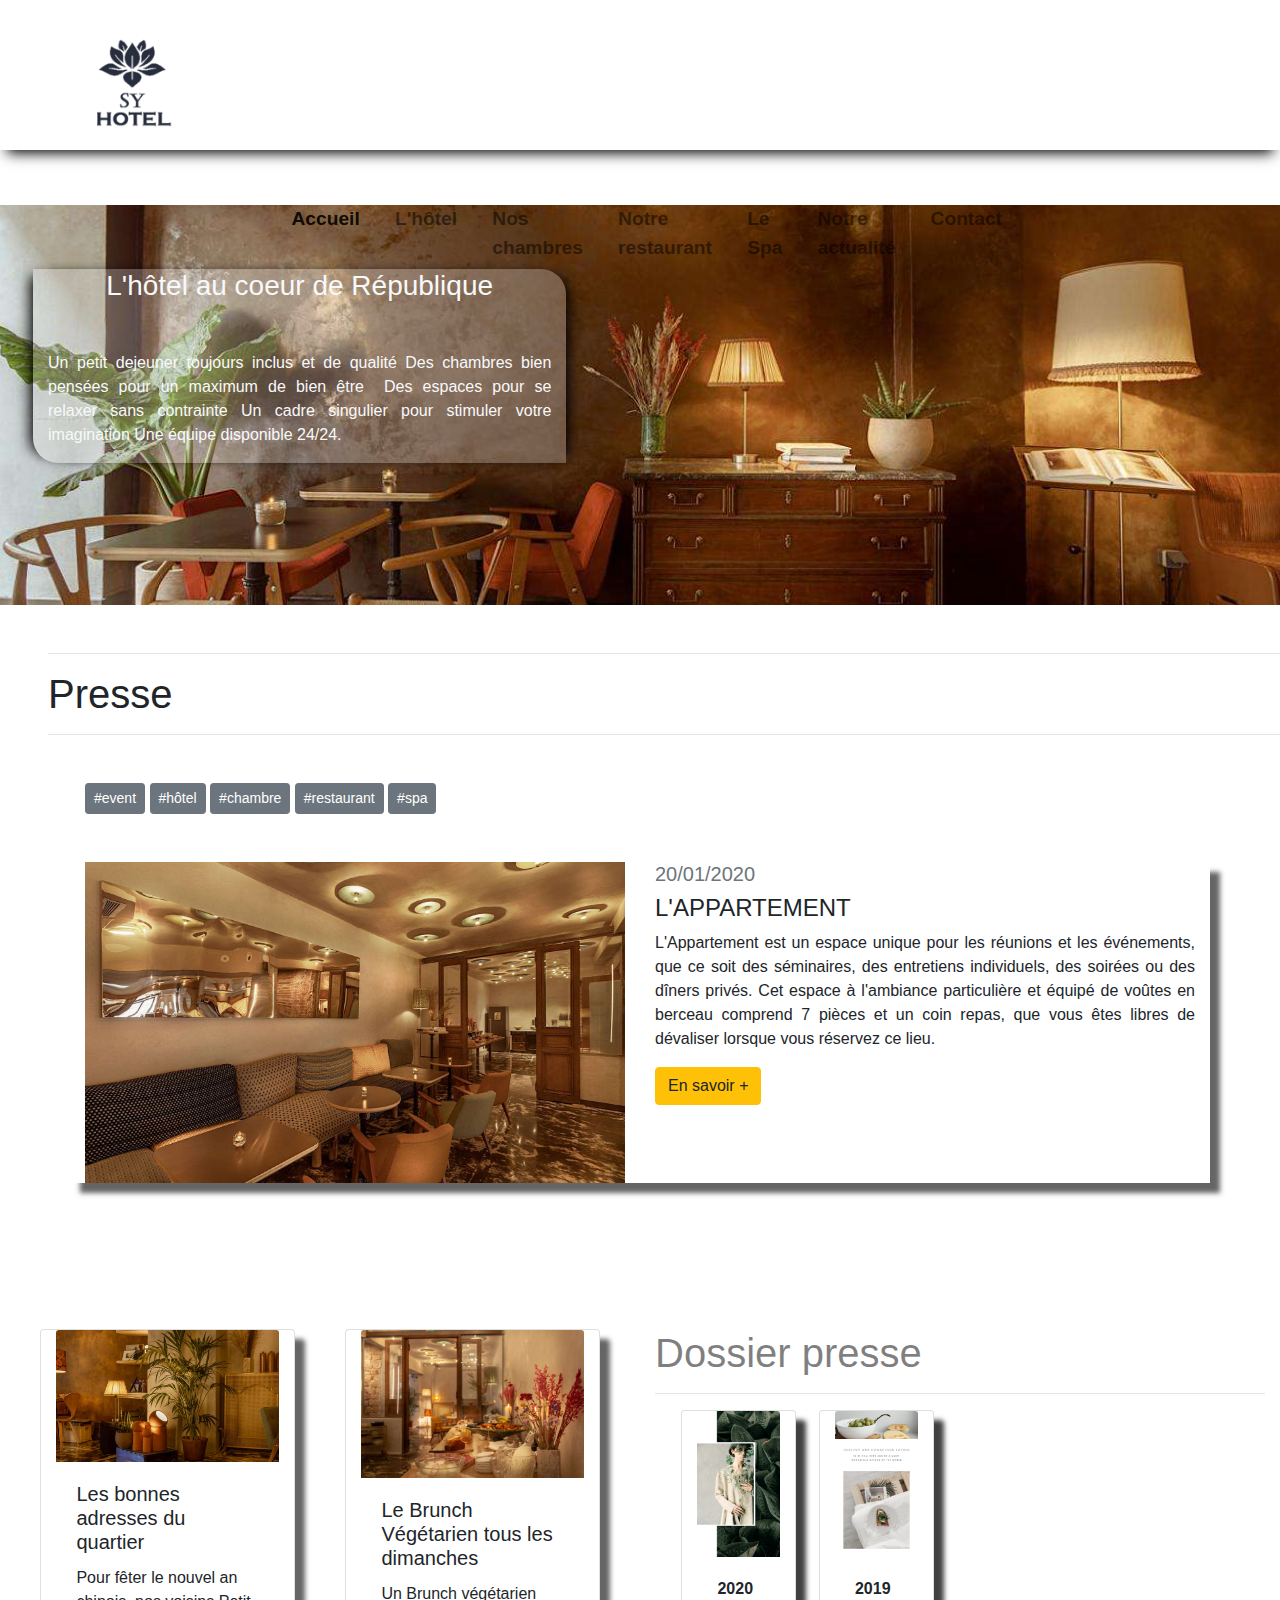
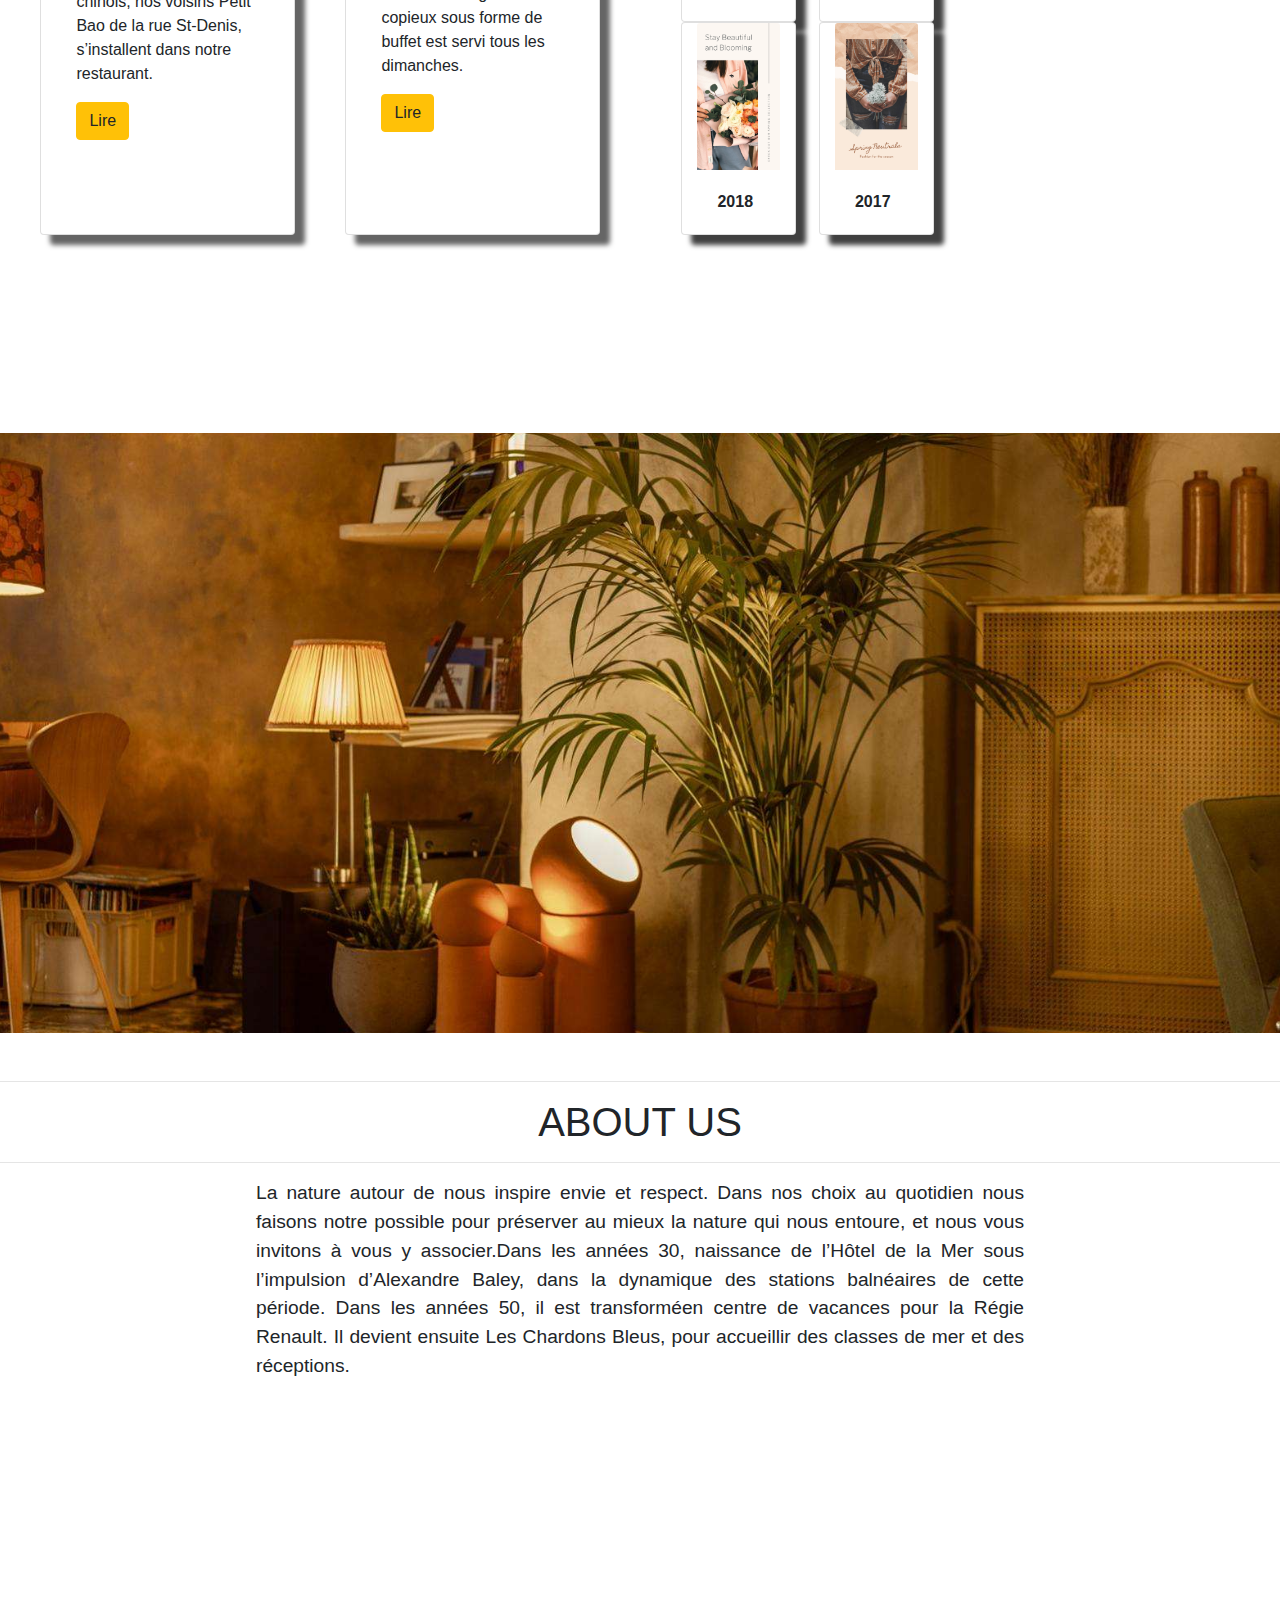
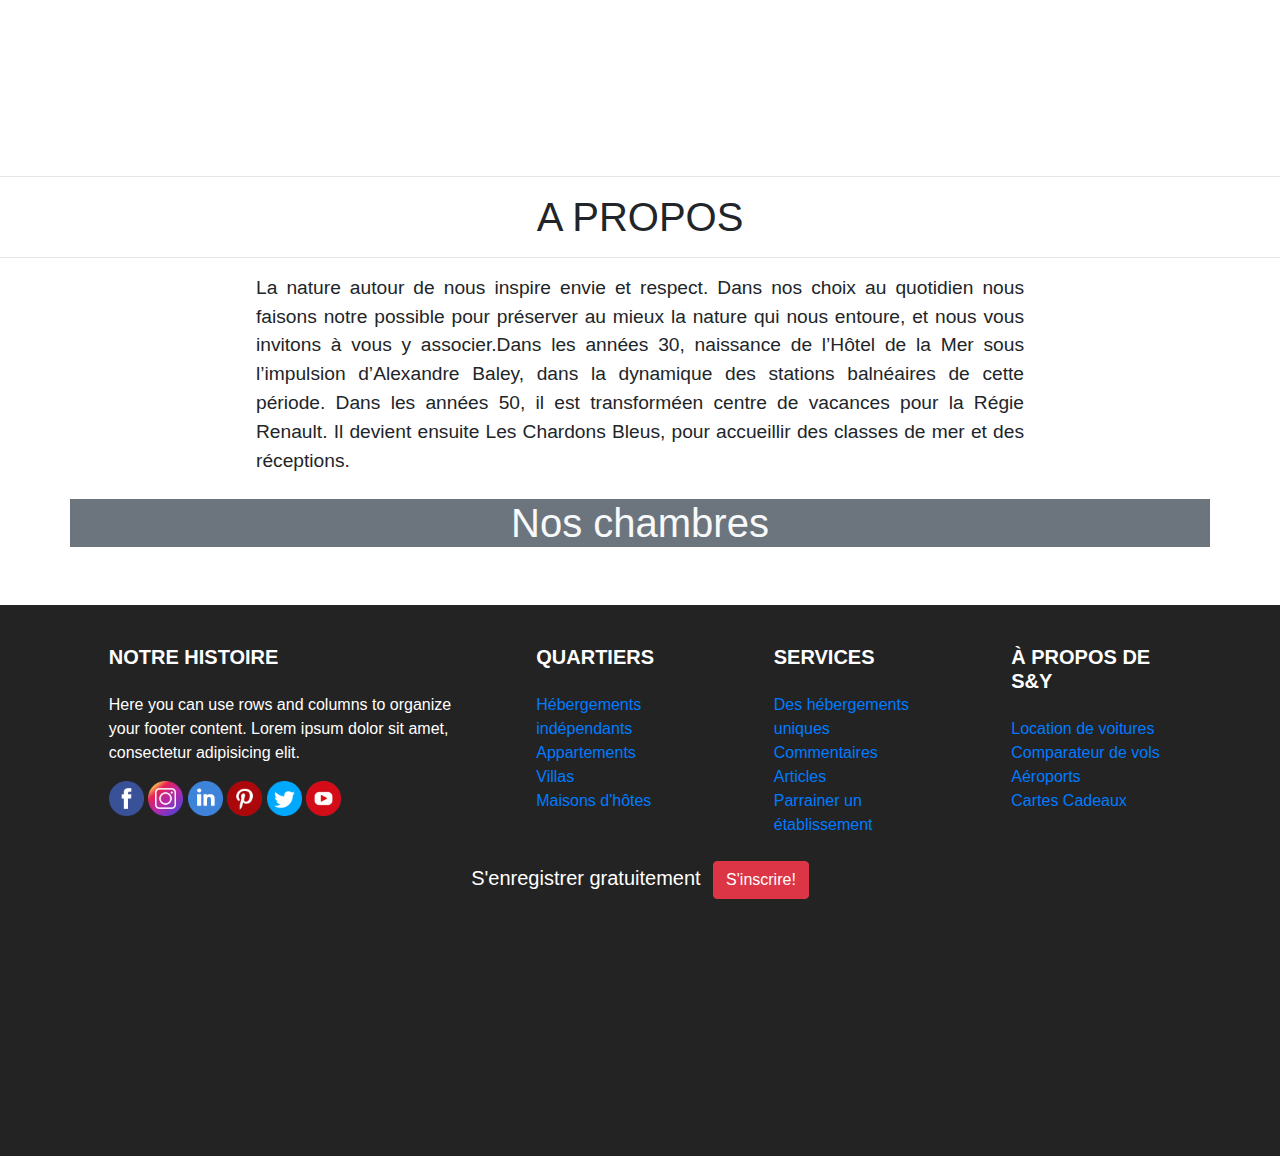
<file: HTML/hotel.html>
<!DOCTYPE html>
<html lang="en">

<head>
  <meta charset="UTF-8">
  <meta name="viewport" content="width=device-width, initial-scale=1.0">
  <meta http-equiv="X-UA-Compatible" content="ie=edge">
  <title>Evaluation | Stéphanie & Yuji</title>

  <!------------ LINKS HTML ------------>
  <link rel="stylesheet" href="/index.html">
  <link rel="stylesheet" href="/HTML/hotel.html">
  <link rel="stylesheet" href="/HTML/chambre.html">
  <link rel="stylesheet" href="/HTML/resto.html">
  <link rel="stylesheet" href="/HTML/spa.html">
  <link rel="stylesheet" href="/HTML/actus.html">

  <!------------ LINKS CSS ------------>

  <link rel="stylesheet" href="/CSS/hotel.css">

  <!------------ LINKS BOOTSTRAP ------------>

  <link rel="stylesheet" href="https://stackpath.bootstrapcdn.com/bootstrap/4.4.1/css/bootstrap.min.css"
    integrity="sha384-Vkoo8x4CGsO3+Hhxv8T/Q5PaXtkKtu6ug5TOeNV6gBiFeWPGFN9MuhOf23Q9Ifjh" crossorigin="anonymous">
  <link rel="stylesheet" href="http://netdna.bootstrapcdn.com/font-awesome/4.7.0/css/font-awesome.min.css">
  <link rel="stylesheet" href="//cdn.staticfile.org/twitter-bootstrap/3.3.7/css/bootstrap.min.css">

  <script src="https://code.jquery.com/jquery-3.4.1.slim.min.js"
    integrity="sha384-J6qa4849blE2+poT4WnyKhv5vZF5SrPo0iEjwBvKU7imGFAV0wwj1yYfoRSJoZ+n"
    crossorigin="anonymous"></script>
  <script src="https://cdn.jsdelivr.net/npm/popper.js@1.16.0/dist/umd/popper.min.js"
    integrity="sha384-Q6E9RHvbIyZFJoft+2mJbHaEWldlvI9IOYy5n3zV9zzTtmI3UksdQRVvoxMfooAo"
    crossorigin="anonymous"></script>
  <script src="https://stackpath.bootstrapcdn.com/bootstrap/4.4.1/js/bootstrap.min.js"
    integrity="sha384-wfSDF2E50Y2D1uUdj0O3uMBJnjuUD4Ih7YwaYd1iqfktj0Uod8GCExl3Og8ifwB6"
    crossorigin="anonymous"></script>

  <!------------ LINKS JQUERY ------------>

  <script src="https://ajax.googleapis.com/ajax/libs/jquery/3.4.1/jquery.min.js"></script>
  <script src="https://ajax.aspnetcdn.com/ajax/jQuery/jquery-3.4.1.min.js"></script>

</head>

<body>
    <!------------ HEADER ------------>

    <header>
      <div class="container-fluid">

        <div class="col-lg-12">
          <figure class="logo col-12 col-lg-2 col-xs-12 offset-xs-1">
            <a href="/index.html">
              <img src="/image/logo-hotel.png" alt="S&Y HOTEL" title="page home" class="img-fluid w-70">
            </a>
          </figure>
          <div class="container-fluid menu col-lg-8 col-md-12 col-xs-12">
            <nav class="navbar navbar-expand-lg navbar-light">
              <button class="navbar-toggler" type="button" data-toggle="collapse" data-target="#navbarNav"
                aria-controls="navbarNav" aria-expanded="false" aria-label="Toggle navigation">
                <span class="navbar-toggler-icon">
                </span>
              </button>
              <div class="collapse navbar-collapse" id="navbarNav">
                <ul class="navbar-nav">
                  <li class="nav-item active">
                    <a class="nav-link" href="../index.html">Accueil<span
                        class="sr-only">(current)</span></a>
                  </li>
                  <li class="nav-item">
                    <a class="nav-link " href="/HTML/hotel.html">L'hôtel</a>
                  </li>
                  <li class="nav-item">
                    <a class="nav-link " href="/HTML/chambre.html">Nos chambres</a>
                  </li>
                  <li class="nav-item">
                    <a class="nav-link " href="/HTML/resto.html">Notre restaurant</a>
                  </li>
                  <li class="nav-item">
                    <a class="nav-link  " href="/HTML/spa.html">Le Spa</a>
                  </li>
                  <li class="nav-item">
                    <a class="nav-link " href="/HTML/actus.html">Notre actualité</a>
                  </li>
                  <li class="nav-item">
                    <a class="nav-link " href="/HTML/contact.html">Contact</a>
                  </li>
                </ul>
                <form class="form-inline my-2 my-lg-0">
                  <input class="form-control mr-sm-2" type="Chercher" placeholder="Chercher" aria-label="Chercher">
                </form>
              </div>
            </nav>
          </div>
    </header>
    <div id="background-video mb-5">
      <h1 class="titlevideo text-light mr-5">L'expérience du Bien-être</h1>
    </div>
    <video class="video" autoplay="" loop="" muted="" poster="" webkit-playsinline="" playsinline=""
      style="width: 100%; height: auto;">
      <source
        data-src="https://player.vimeo.com/external/315867503.hd.mp4?s=26dfba04d42dbe6d5a802fc22fb676ff8bdb29e3&amp;profile_id=175"
        type="video/mp4"
        src="https://player.vimeo.com/external/315867503.hd.mp4?s=26dfba04d42dbe6d5a802fc22fb676ff8bdb29e3&amp;profile_id=175">
      <source
        data-src="https://player.vimeo.com/external/315867503.hd.mp4?s=26dfba04d42dbe6d5a802fc22fb676ff8bdb29e3&amp;profile_id=175"
        type="video/ogg"
        src="https://player.vimeo.com/external/315867503.hd.mp4?s=26dfba04d42dbe6d5a802fc22fb676ff8bdb29e3&amp;profile_id=175">
      <source
        data-src="https://player.vimeo.com/external/315867503.hd.mp4?s=26dfba04d42dbe6d5a802fc22fb676ff8bdb29e3&amp;profile_id=175"
        type="video/webm"
        src="https://player.vimeo.com/external/315867503.hd.mp4?s=26dfba04d42dbe6d5a802fc22fb676ff8bdb29e3&amp;profile_id=175">
    </video>

  </div>

  <!-- <div class="mx-auto offset-md-1" style="width: 200px;">
      <i class="fas fa-angle-down fa-5x mx-auto"></i>
  </div> -->

  <!------------ A PROPOS ------------>

  <div class="row mt-5">

    <img class="position-relative background-about" src="/image/1.jpg" style="width: 100%;" alt="" srcset="">

    <div class="about position-absolute col-10 col-md-5 ml-5">
      <h3 class="text-center text-light mb-5">L'hôtel au coeur de République</h3>
      <p class="text-justify text-light mt-5">
        Un petit dejeuner toujours inclus et de qualité
        Des chambres bien pensées pour un maximum de bien être&nbsp;
        Des&nbsp;espaces pour se relaxer&nbsp;sans contrainte
        Un cadre singulier pour stimuler votre imagination
        Une équipe disponible 24/24.</p>
    </div>

  </div>

  <!------------ PRESSE ------------>

  <div class="presse mt-5 ml-5">
    <hr>
    <h1 class="pressetitle">Presse</h1>
    <hr>
  </div>


  <div class="container tag mt-5 mb-5">

    <input class="btn btn-secondary btn-sm" type="button" value="#event">
    <input class="btn btn-secondary btn-sm" type="button" value="#hôtel">
    <input class="btn btn-secondary btn-sm" type="button" value="#chambre">
    <input class="btn btn-secondary btn-sm" type="button" value="#restaurant">
    <input class="btn btn-secondary btn-sm" type="button" value="#spa">

  </div>
  
  <!------------ FIRST ARTICLE ------------>

<div class="container mb-5">

  <div class="row article">
      <img class="first-article col-md-6" src="/image/2.jpg" alt="" srcset="">
  

      <div class="col-md-6">
        <h5 class="text-secondary">20/01/2020</h5>
        <h4 class="" style="text-transform: uppercase;">L'appartement</h4>
        <p class="text-justify">L'Appartement est un espace unique pour les réunions et les événements,
          que ce soit des séminaires, des entretiens individuels, des soirées ou des dîners privés.
          Cet espace à l'ambiance particulière et équipé de voûtes en berceau comprend 7 pièces et un
          coin repas, que vous êtes libres de dévaliser lorsque vous réservez ce lieu.</p>
          <button type="button" class="btn btn-warning">En savoir +</button>

      </div>
    </div>
  </div>

  <div style="width: auto; height: 50px; background-color: white;"></div>

  <!------------ OTHER ARTICLES & KIT PRESSE ------------>

<div class="container-fluid mt-5">

<div class="row mt-5">

  <div class="col-12 col-md-6 d-flex justify-content-around ">
    <div class="card ARTICLE col-sm-12 col-md-5">
      <img class="card-img-top" src="/image/3.jpg" alt="Card image cap">
      <div class="card-body">
        <h5 class="card-title">Les bonnes adresses du quartier</h5>
        <p class="card-text">Pour fêter le nouvel an chinois, nos voisins Petit Bao de la rue St-Denis, s’installent
          dans notre restaurant.</p>
        <a href="#" class="btn btn-warning">Lire</a>
      </div>
    </div>

  <div class="card ARTICLE col-sm-12 col-md-5">
      <img class="card-img-top" src="/image/4.jpg" alt="Card image cap">
      <div class="card-body">
        <h5 class="card-title">Le Brunch Végétarien tous les dimanches</h5>
        <p class="card-text">Un Brunch végétarien copieux sous forme de buffet est servi tous les dimanches.</p>
        <a href="#" class="btn btn-warning">Lire</a>
      </div>
    </div>
  </div>

  <div class="KIT PRESSE col-md-6 ">

  <h1 class="text-black-50">Dossier presse</h1>
  <hr>

<div class="col-md-6 col-sm-12 col-12 d-flex justify-content-around">
    <div class="card KIT col-md-5">
      <img class="card-img-top" src="/image/5.png" alt="Card image cap">
      <div class="card-body">
        <p class="card-text" style="font-weight: bold">2020</p>
      </div>
    </div>

    <div class="card KIT col-md-5">
      <img class="card-img-top" src="/image/6.png" alt="Card image cap">
      <div class="card-body">
        <p class="card-text" style="font-weight: bold">2019</p>
      </div>
    </div>
</div>

<div class="col-md-6 d-flex justify-content-around">
    <div class="card KIT col-md-5">
      <img class="card-img-top" src="/image/7.png" alt="Card image cap">
      <div class="card-body">
        <p class="card-text" style="font-weight: bold">2018</p>
      </div>
    </div>

    <div class="card KIT col-md-5">
      <img class="card-img-top" src="/image/8.png" alt="Card image cap">
      <div class="card-body">
        <p class="card-text" style="font-weight: bold">2017</p>
      </div>
    </div>
</div>
</div>
</div>
</div>


<div style="width: auto; height: 50px; background-color: white;"></div>
<div style="width: auto; height: 50px; background-color: white;"></div>
<div style="width: auto; height: 50px; background-color: white;"></div>


  <!------------  BIG PHOTO & VID ------------>


<div class="row mt-5 mb-5">
<img class="" src="/image/3.jpg" style="width: 100%; height: 600px; object-fit:cover" alt="" srcset="">
</div>

<hr>
<h1 id="aboutUs">ABOUT US</h1>
<hr>

<p id="aboutUs-p">La nature autour de nous inspire envie et respect. Dans nos choix au quotidien nous faisons notre
  possible pour préserver au mieux la nature qui nous entoure, et nous vous invitons à vous y associer.Dans les années
  30, naissance de l’Hôtel de la Mer sous l’impulsion d’Alexandre Baley, dans
  la dynamique des stations balnéaires de cette période. Dans les années 50, il est transforméen centre de vacances
  pour la Régie Renault. Il devient ensuite Les Chardons Bleus, pour accueillir des classes de mer et des réceptions.
</p>
<br>

<div style="width: auto; height: 50px; background-color: white;"></div>
<div style="width: auto; height: 50px; background-color: white;"></div>

  <div class="container-fluid col-12 mt-5">

    <div class="row">
      <div class="col-md-4">
        <video class="end" autoplay="" loop="" muted="" poster="" webkit-playsinline="" playsinline=""
          style="width: 100%; height: auto;">
          <source
            data-src="https://player.vimeo.com/external/315867503.hd.mp4?s=26dfba04d42dbe6d5a802fc22fb676ff8bdb29e3&amp;profile_id=175"
            type="video/mp4"
            src="https://player.vimeo.com/external/315867503.hd.mp4?s=26dfba04d42dbe6d5a802fc22fb676ff8bdb29e3&amp;profile_id=175">
          <source
            data-src="https://player.vimeo.com/external/315867503.hd.mp4?s=26dfba04d42dbe6d5a802fc22fb676ff8bdb29e3&amp;profile_id=175"
            type="video/ogg"
            src="https://player.vimeo.com/external/315867503.hd.mp4?s=26dfba04d42dbe6d5a802fc22fb676ff8bdb29e3&amp;profile_id=175">
          <source
            data-src="https://player.vimeo.com/external/315867503.hd.mp4?s=26dfba04d42dbe6d5a802fc22fb676ff8bdb29e3&amp;profile_id=175"
            type="video/webm"
            src="https://player.vimeo.com/external/315867503.hd.mp4?s=26dfba04d42dbe6d5a802fc22fb676ff8bdb29e3&amp;profile_id=175">
        </video>

      </div>

      <div class="col-md-4">
        <video class="end" autoplay="" loop="" muted="" poster="" webkit-playsinline="" playsinline=""
          style="width: 100%; height: auto;">
          <source
            data-src="https://player.vimeo.com/external/315867503.hd.mp4?s=26dfba04d42dbe6d5a802fc22fb676ff8bdb29e3&amp;profile_id=175"
            type="video/mp4"
            src="https://player.vimeo.com/external/315867503.hd.mp4?s=26dfba04d42dbe6d5a802fc22fb676ff8bdb29e3&amp;profile_id=175">
          <source
            data-src="https://player.vimeo.com/external/315867503.hd.mp4?s=26dfba04d42dbe6d5a802fc22fb676ff8bdb29e3&amp;profile_id=175"
            type="video/ogg"
            src="https://player.vimeo.com/external/315867503.hd.mp4?s=26dfba04d42dbe6d5a802fc22fb676ff8bdb29e3&amp;profile_id=175">
          <source
            data-src="https://player.vimeo.com/external/315867503.hd.mp4?s=26dfba04d42dbe6d5a802fc22fb676ff8bdb29e3&amp;profile_id=175"
            type="video/webm"
            src="https://player.vimeo.com/external/315867503.hd.mp4?s=26dfba04d42dbe6d5a802fc22fb676ff8bdb29e3&amp;profile_id=175">
        </video>
      </div>

      <div class="col-md-4">
        <video class="end" autoplay="" loop="" muted="" poster="" webkit-playsinline="" playsinline=""
          style="width: 100%; height: auto;">
          <source
            data-src="https://player.vimeo.com/external/315867503.hd.mp4?s=26dfba04d42dbe6d5a802fc22fb676ff8bdb29e3&amp;profile_id=175"
            type="video/mp4"
            src="https://player.vimeo.com/external/315867503.hd.mp4?s=26dfba04d42dbe6d5a802fc22fb676ff8bdb29e3&amp;profile_id=175">
          <source
            data-src="https://player.vimeo.com/external/315867503.hd.mp4?s=26dfba04d42dbe6d5a802fc22fb676ff8bdb29e3&amp;profile_id=175"
            type="video/ogg"
            src="https://player.vimeo.com/external/315867503.hd.mp4?s=26dfba04d42dbe6d5a802fc22fb676ff8bdb29e3&amp;profile_id=175">
          <source
            data-src="https://player.vimeo.com/external/315867503.hd.mp4?s=26dfba04d42dbe6d5a802fc22fb676ff8bdb29e3&amp;profile_id=175"
            type="video/webm"
            src="https://player.vimeo.com/external/315867503.hd.mp4?s=26dfba04d42dbe6d5a802fc22fb676ff8bdb29e3&amp;profile_id=175">
        </video>
      </div>

    </div>


  </div>

  <!------------  FOOTNOTE ------------>

  <div style="width: auto; height: 50px; background-color: white;"></div>

  <hr>
  <h1 id="aboutUs">A PROPOS</h1>
  <hr>

  <p id="aboutUs-p">La nature autour de nous inspire envie et respect. Dans nos choix au quotidien nous faisons notre
    possible pour préserver au mieux la nature qui nous entoure, et nous vous invitons à vous y associer.Dans les années
    30, naissance de l’Hôtel de la Mer sous l’impulsion d’Alexandre Baley, dans
    la dynamique des stations balnéaires de cette période. Dans les années 50, il est transforméen centre de vacances
    pour la Régie Renault. Il devient ensuite Les Chardons Bleus, pour accueillir des classes de mer et des réceptions.
  </p>
  <br>

  <main>
    <div class="container bg-secondary">
      <h1 class="text-center"><a class="text-light text-decoration-none" href="/HTML/chambre.html">Nos chambres</a></h1>
    </div>
  </main>

  <div style="width: auto; height: 50px; background-color: white;"></div>

  <!------------  FOOTER ------------>

  <footer class="page-footer font-small stylish-color-dark pt-4" id="footer">
    <!-- Footer Links -->
    <div class="container text-center text-md-left">
      <!-- Grid row -->
      <div class="row">
        <!-- Grid column -->
        <div class="col-md-4 mx-auto">
          <!-- Content -->
          <h5 class="font-weight-bold text-uppercase mt-3 mb-4">NOTRE HISTOIRE</h5>
          <p>Here you can use rows and columns to organize your footer content. Lorem ipsum dolor sit amet,
            consectetur
            adipisicing elit.</p>
          <div>
            <img src="/image/facebook.png" alt="https://www.facebook.com/" class="logoresou">
            <img src="/image/ins.png" alt="https://www.facebook.com/" class="logoresou">
            <img src="/image/linkedin.png" alt="https://www.facebook.com/" class="logoresou">
            <img src="/image/pinterest.png" alt="https://www.facebook.com/" class="logoresou">
            <img src="/image/twiter.png" alt="https://www.facebook.com/" class="logoresou">
            <img src="/image/youtube.png" alt="https://www.facebook.com/" class="logoresou">
          </div>
        </div>

        <!-- Grid column -->
        <hr class="clearfix w-100 d-md-none">
        <!-- Grid column -->
        <div class="col-md-2 mx-auto">
          <!-- Links -->
          <h5 class="font-weight-bold text-uppercase mt-3 mb-4">Quartiers</h5>
          <ul class="list-unstyled">
            <li>
              <a href="#!">Hébergements indépendants</a>
            </li>
            <li>
              <a href="#!">Appartements</a>
            </li>
            <li>
              <a href="#!">Villas</a>
            </li>
            <li>
              <a href="#!">Maisons d'hôtes</a>
            </li>
          </ul>
        </div>
        <!-- Grid column -->
        <hr class="clearfix w-100 d-md-none">
        <!-- Grid column -->
        <div class="col-md-2 mx-auto">
          <!-- Links -->
          <h5 class="font-weight-bold text-uppercase mt-3 mb-4">SERVICES</h5>
          <ul class="list-unstyled">
            <li>
              <a href="#!">Des hébergements uniques</a>
            </li>
            <li>
              <a href="#!">Commentaires</a>
            </li>
            <li>
              <a href="#!">Articles</a>
            </li>
            <li>
              <a href="#!">Parrainer un établissement</a>
            </li>
          </ul>

        </div>
        <!-- Grid column -->
        <hr class="clearfix w-100 d-md-none">
        <!-- Grid column -->
        <div class="col-md-2 mx-auto">
          <!-- Links -->
          <h5 class="font-weight-bold text-uppercase mt-3 mb-4">À propos de S&Y</h5>
          <ul class="list-unstyled">
            <li>
              <a href="#!">Location de voitures</a>
            </li>
            <li>
              <a href="#!">Comparateur de vols</a>
            </li>
            <li>
              <a href="#!">Aéroports</a>
            </li>
            <li>
              <a href="#!">Cartes Cadeaux</a>
            </li>
          </ul>
        </div>
        <!-- Grid column -->
      </div>
      <!-- Grid row -->
    </div>
    <!-- Footer Links -->
    <!-- Call to action -->
    <ul class="list-unstyled list-inline text-center py-2">
      <li class="list-inline-item">
        <h5 class="mb-1">S'enregistrer gratuitement</h5>
      </li>
      <li class="list-inline-item">
        <a href="/CONTACT/contact.html" class="btn btn-danger btn-rounded">S'inscrire!</a>
      </li>
    </ul>
    <!-- Call to action -->
    <!-- maps -->
    <iframe
      src="https://www.google.com/maps/embed?pb=!1m18!1m12!1m3!1d2624.6401922469686!2d2.2998897156746234!3d48.865071179288186!2m3!1f0!2f0!3f0!3m2!1i1024!2i768!4f13.1!3m3!1m2!1s0x47e66fdd0dd39a4d%3A0x508194b82b12f012!2s1%20Avenue%20Montaigne%2C%2075008%20Paris!5e0!3m2!1sfr!2sfr!4v1580041672402!5m2!1sfr!2sfr"
      width="600" height="450" frameborder="0" style="border:0;" allowfullscreen=""></iframe>
  </footer>

  <!------------ SCRIPT JS ------------>
  <script src="../app.js"></script>
</body>

</html>
</file>
<file: CSS/hotel.css>
/* -------------------------------------------------------BODY ------------------------------------------------- */
* {
  margin: 0;
  padding: 0;
  box-sizing: border-box;
}

body {
  background-color: #f2f2f2;
}

/* -------------------------------------------------------HEADER ------------------------------------------------- */

/* ------------ MENU ------------ */

header {
  position: absolute;
}

#navbarNav {
  font-size: 1.2em;
}
#navbarNav li {
  padding-left: 1em;
  z-index: 500;
}

figure a img{
  z-index: 500;
}
.nav-link {
  font-weight: bold;
}

.nav-link:hover {
  color: #f2f2f2 !important;
  font-weight: bold;
}

/* ----------------BACKGROUND VIDEO -------------- */

#background-video {
  background-size: 100%;
  width: 100%;
  height: 100px;
  z-index: -500;
}

.video {
  -webkit-box-shadow: 0px 10px 13px -7px #000000,
    5px 5px 15px 5px rgba(0, 0, 0, 0);
  box-shadow: 0px 10px 13px -7px #000000, 5px 5px 15px 5px rgba(0, 0, 0, 0);
}

.titlevideo {
  position: absolute;
  font-size: 3em;
  top: 50%;
  left: 32%;
}

/* ---------------- A PROPOS -------------- */

.background-about {
  height: 400px;
  object-fit: cover;
}

.about {
  width: 50%;
  background-color: #f2f2f23f;
  margin-top: 5%;
  border-radius: 0px 25px 0px 25px;
  -webkit-box-shadow: -10px 0px 13px -7px #000000, 10px 0px 13px -7px #000000,
    5px 5px 15px 5px rgba(0, 0, 0, 0);
  box-shadow: -10px 0px 13px -7px #000000, 10px 0px 13px -7px #000000,
    5px 5px 15px 5px rgba(0, 0, 0, 0);
  padding: 0px;
}

/* ---------------- ARTICLES -------------- */

.article {
  -moz-box-shadow: 10px 10px 5px #656565;
  -webkit-box-shadow: 10px 10px 5px #656565;
  -o-box-shadow: 10px 10px 5px #656565;
  box-shadow: 10px 10px 5px #656565;
}

.card.ARTICLE {
  -moz-box-shadow: 10px 10px 5px #656565;
  -webkit-box-shadow: 10px 10px 5px #656565;
  -o-box-shadow: 10px 10px 5px #656565;
  box-shadow: 10px 10px 5px #656565;
}
.card.KIT {
  -webkit-box-shadow: 10px 10px 5px 0px rgba(0, 0, 0, 0.75);
  -moz-box-shadow: 10px 10px 5px 0px rgba(0, 0, 0, 0.75);
  box-shadow: 10px 10px 5px 0px rgba(0, 0, 0, 0.75);
}

/* -------------------------------------------------------FOOTNOTE ------------------------------------------------- */

video.end {
  object-fit: cover;
  border-radius: 25px 0 25px 0;
}

/* ------------------------------------------------------- FOOTER ------------------------------------------------- */

footer {
  width: 100%;
  height: auto;
  padding: 1.6em 0 1.6em 0;
}
#footer {
  display: inline-block;
  background-color: #232323;
  color: #fff;
}
footer .footer-ul {
  cursor: pointer;
  padding: 12px;
  font-size: 20px;
  color: #f29727;
  font-family: "Maven Pro";
  width: 15em;
  list-style-type: none;
}
.list-unstyled li a:hover {
  color: white;
}
footer div img.logoresou {
  width: 10%;
  cursor: pointer;
}
#frondBlanche {
  width: 100%;
  height: 34em;
  background-color: #fff;
}
iframe {
  width: 100%;
  height: 200px;
}
/* main */
#aboutUs,
.text-light {
  text-align: center;
}
#aboutUs-p {
  font-size: 1.2em;
  margin: auto;
  width: 60%;
  text-align: justify;
}
</file>
